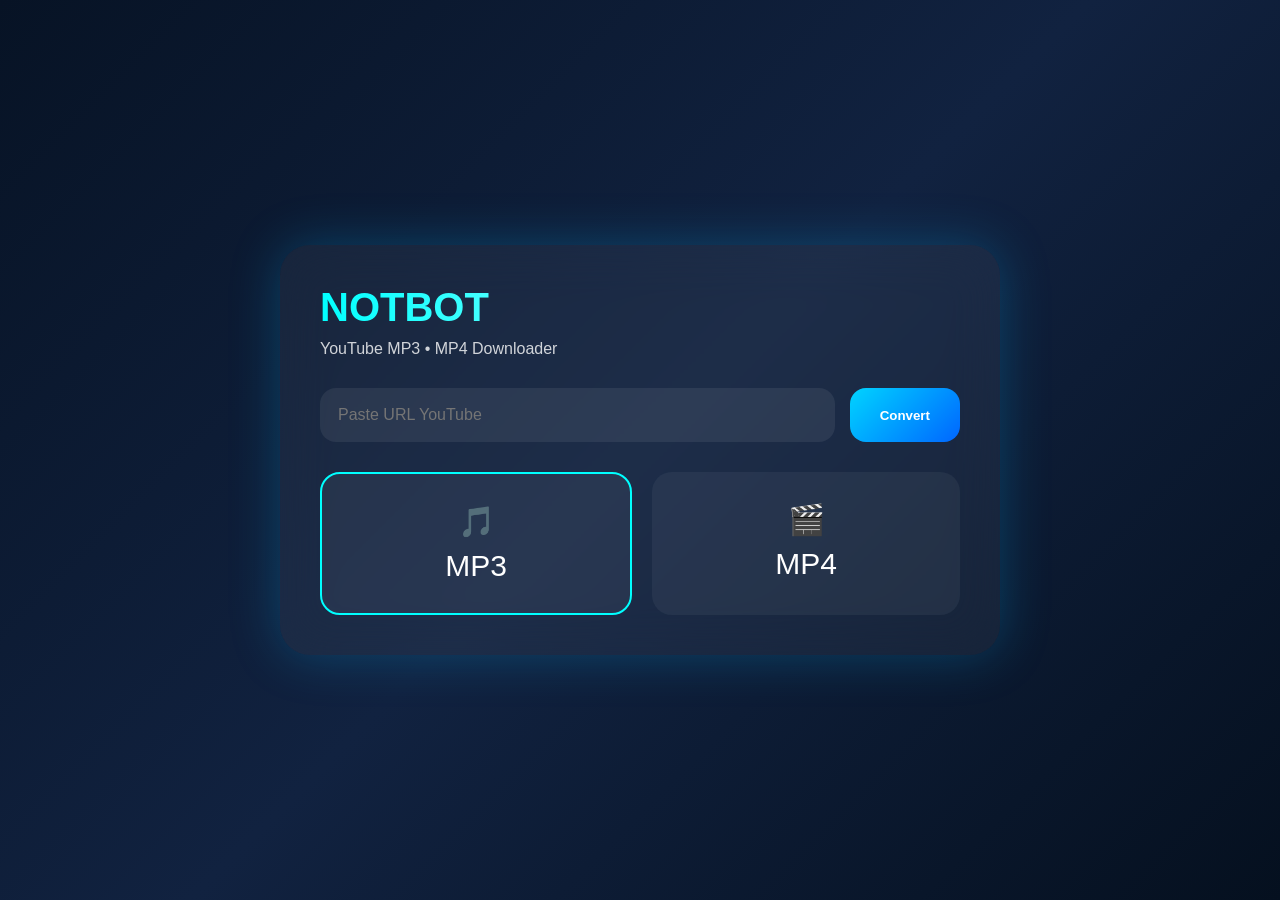
<file: index.html>
<!DOCTYPE html>
<html lang="id">

<head>

<meta charset="UTF-8">

<meta
name="viewport"
content="width=device-width,initial-scale=1">

<title>
NOTBOT Downloader
</title>

<link
rel="stylesheet"
href="style.css">

</head>

<body>

<div class="container">

<div class="logo">
NOTBOT
</div>

<p class="subtitle">
YouTube MP3 • MP4 Downloader
</p>

<div class="input-box">

<input
id="url"
type="text"
placeholder="Paste URL YouTube">

<button
onclick="downloadVideo()">

Convert

</button>

</div>

<div class="options">

<div
class="card active"
onclick="changeType('mp3',this)">

🎵
<span>MP3</span>

</div>

<div
class="card"
onclick="changeType('mp4',this)">

🎬
<span>MP4</span>

</div>

</div>

<div
class="result"
id="result">

<h2>
Siap Diproses
</h2>

<p id="info"></p>

<a
href="#"
class="download-link">

Download

</a>

</div>

</div>

<script src="script.js"></script>

</body>
</html>
</file>
<file: style.css>
*{

margin:0;

padding:0;

box-sizing:border-box;

font-family:
Inter,
sans-serif;

}

body{

height:100vh;

display:flex;

justify-content:center;

align-items:center;

background:

linear-gradient(
135deg,
#071325,
#112240,
#05101f
);

color:white;

}

.container{

width:720px;

padding:40px;

border-radius:30px;

background:

rgba(
255,
255,
255,
0.05
);

backdrop-filter:

blur(
25px
);

box-shadow:

0 0 50px
rgba(
0,
183,
255,
0.25
);

}

.logo{

font-size:40px;

font-weight:900;

background:

linear-gradient(
90deg,
cyan,
white
);

-webkit-background-clip:text;

color:transparent;

margin-bottom:10px;

}

.subtitle{

opacity:.8;

margin-bottom:30px;

}

.input-box{

display:flex;

gap:15px;

}

input{

flex:1;

padding:18px;

border:none;

outline:none;

border-radius:16px;

background:

rgba(
255,
255,
255,
0.07
);

color:white;

font-size:16px;

}

button{

padding:18px 30px;

border:none;

border-radius:16px;

cursor:pointer;

font-weight:800;

background:

linear-gradient(
135deg,
#00d4ff,
#0066ff
);

color:white;

transition:.3s;

}

button:hover{

transform:

translateY(-3px);

}

.options{

display:flex;

gap:20px;

margin-top:30px;

}

.card{

flex:1;

padding:30px;

text-align:center;

border-radius:20px;

cursor:pointer;

background:

rgba(
255,
255,
255,
0.05
);

transition:.3s;

display:flex;

flex-direction:column;

gap:10px;

font-size:30px;

}

.card:hover{

transform:

scale(
1.05
);

}

.card.active{

border:

2px solid cyan;

}

.result{

display:none;

margin-top:30px;

padding:25px;

border-radius:20px;

background:

rgba(
0,
0,
0,
0.3
);

}

.download-link{

margin-top:20px;

display:inline-block;

padding:14px 22px;

border-radius:15px;

background:cyan;

color:black;

font-weight:800;

text-decoration:none;

}

@media(max-width:750px){

.container{

width:95%;

}

.input-box{

flex-direction:column;

}

}
</file>
